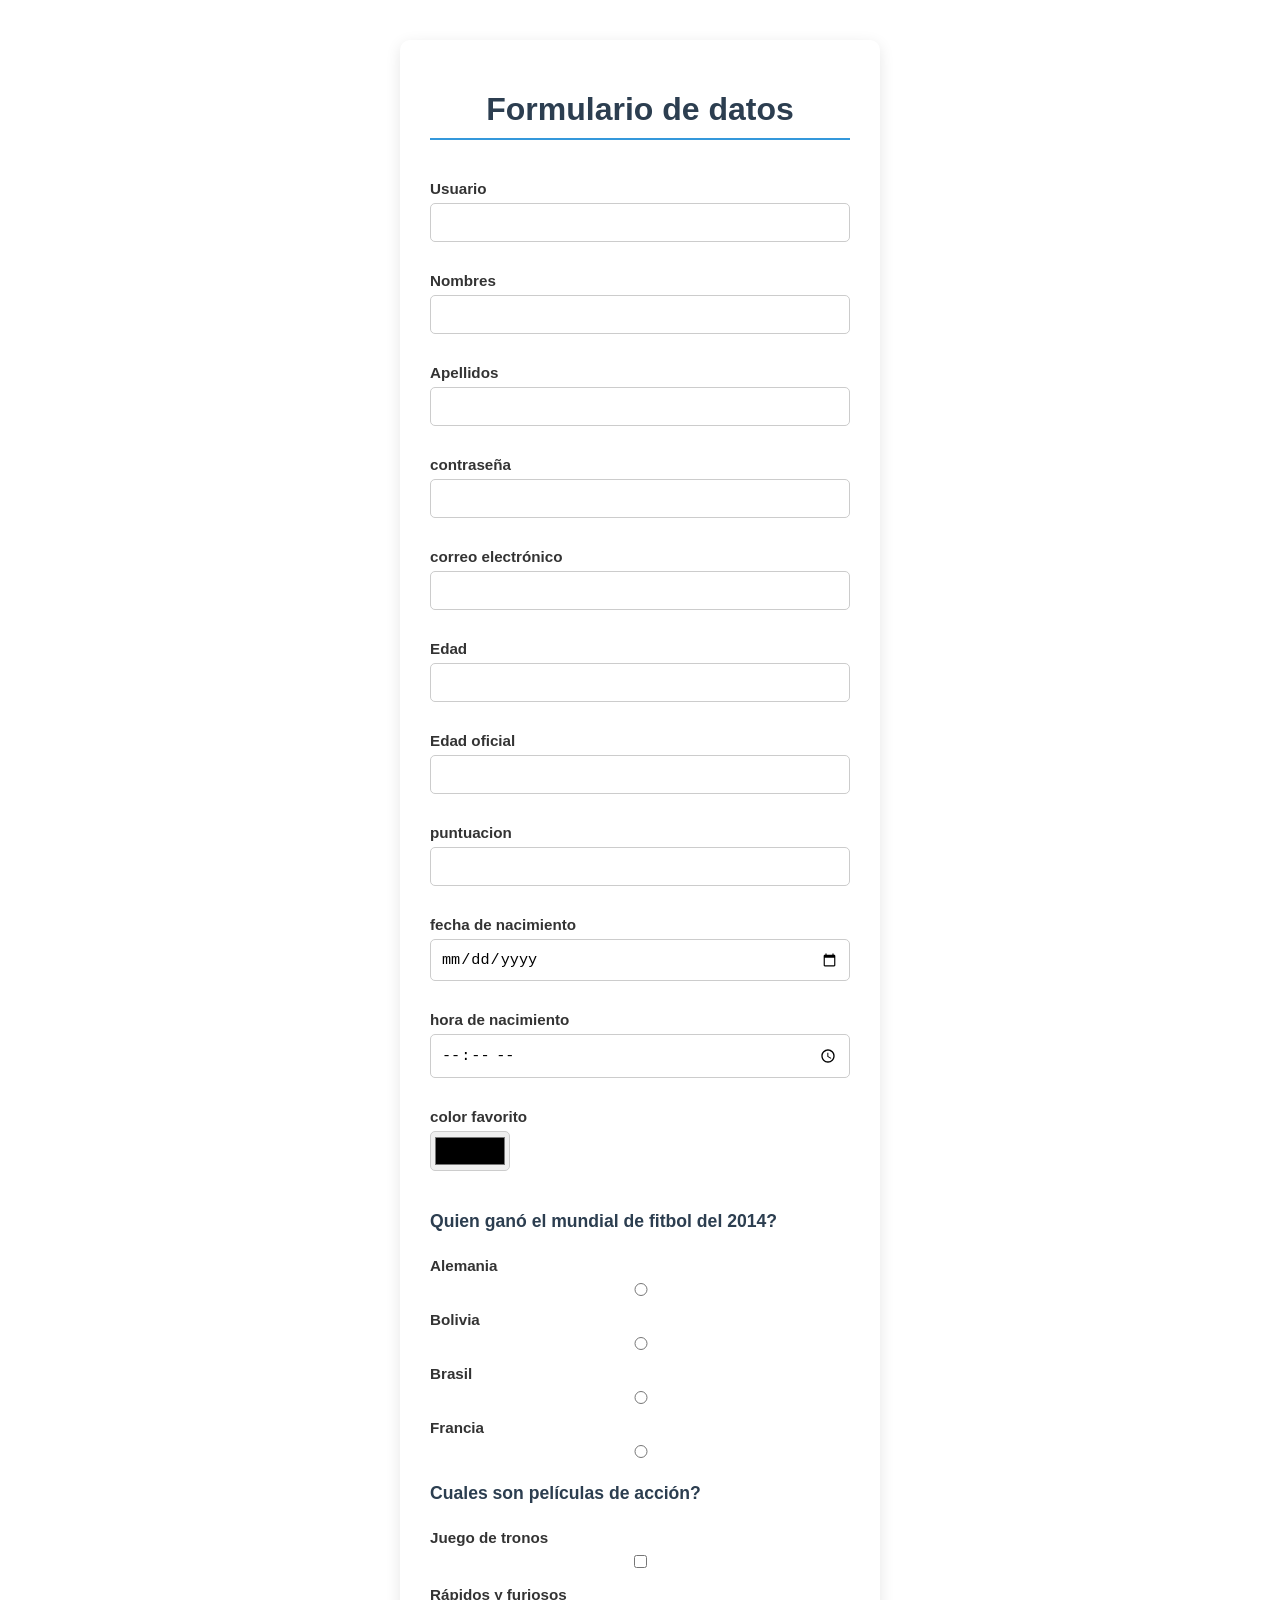
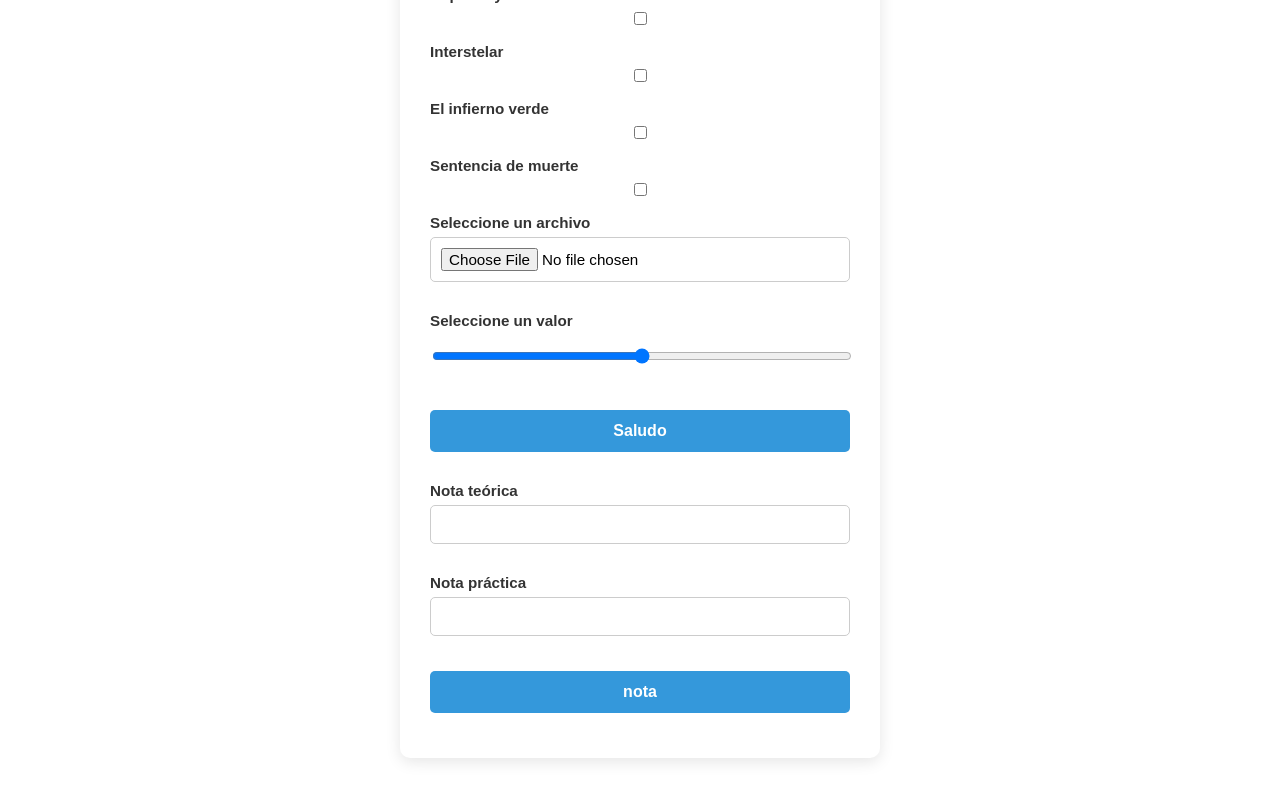
<file: Index.html>
<!DOCTYPE html>
<html lang="en">
<head>
    <link rel="stylesheet" href="form.CSS ">
    <meta charset="UTF-8">
    <meta name="viewport" content="width=device-width, initial-scale=1.0">
    <title>FORMULARIO</title>
    
</head>
<body>
<h1>Formulario de datos</h1>
<label>Usuario</label>
<input type="text" name="usuario">
<br>
<br>

<label>Nombres</label>
<input type="text" name="nombres" id="nombres">
<br>
<br>

<label>Apellidos</label>
<input type="text" name="apellidos" id="apellidos">
<br>
<br>
<label>contraseña</label>
<input type="password" name="contra">
<br>
<br>

<label>correo electrónico</label>
<input type="email" name="correo">
<br>
<br>

<label>Edad</label>
<input type="number" name="edad">
<br>
<br>

<label>Edad oficial</label>
<input type="number" name="edadoficial" min="18" max="65">
<br>
<br>

<label>puntuacion</label>
<input type="number" name="puntuacion" min="5" max="50" step="5">
<br>
<br>

<label>fecha de nacimiento</label>
<input type="date" name="nacimiento">
<br>
<br>

<label>hora de nacimiento</label>
<input type="time" name="nacimiento">
<br>
<br>

<label>color favorito</label>
<input type="color" name="nacimiento">
<br>
<br>

<h2>Quien ganó el mundial de fitbol del 2014?</h2>
<br>

<label>Alemania</label>
<input type="radio" name="pais" value="Alemania">
<br>

<label>Bolivia</label>
<input type="radio" name="pais" value="Bolivia">
<br>

<label>Brasil</label>
<input type="radio" name="pais" value="Brasil">
<br>

<label>Francia</label>
<input type="radio" name="pais" value="Francia">
<br>
<br>

<h2>Cuales son películas de acción?</h2>
<br>

<label>Juego de tronos</label>
<input type="checkbox" name="peliculas" value="juego">
<br>

<label>Rápidos y furiosos</label>
<input type="checkbox" name="peliculas" value="rapidos">
<br>

<label>Interstelar</label>
<input type="checkbox" name="peliculas" value="interestelar">
<br>

<label>El infierno verde</label>
<input type="checkbox" name="peliculas" value="infierno">
<br>

<label>Sentencia de muerte</label>
<input type="checkbox" name="peliculas" value="sentencia">
<br>
<br>

<label>Seleccione un archivo</label>
<input type="file" name="archivo" accept=".xlsx">
<br>
<br>

<label>Seleccione un valor</label>
<input type="range" name="archivo" min="0" max="100" value="50">
<br>
<br>

<button onclick="saludo()">Saludo</button>
<p id="mensaje"></p>
<label>Nota teórica</label>
<input type="number" id="nota_teorica" min="0" max="30">
<label>Nota práctica</label>
<input type="number" id="nota_practica" min="0" max="70">
<button onclick="calculo_nota()">nota</button>
<p id="nota_sumada"></p>
<script src="form.js"></script> 
</body>
</html>
</file>
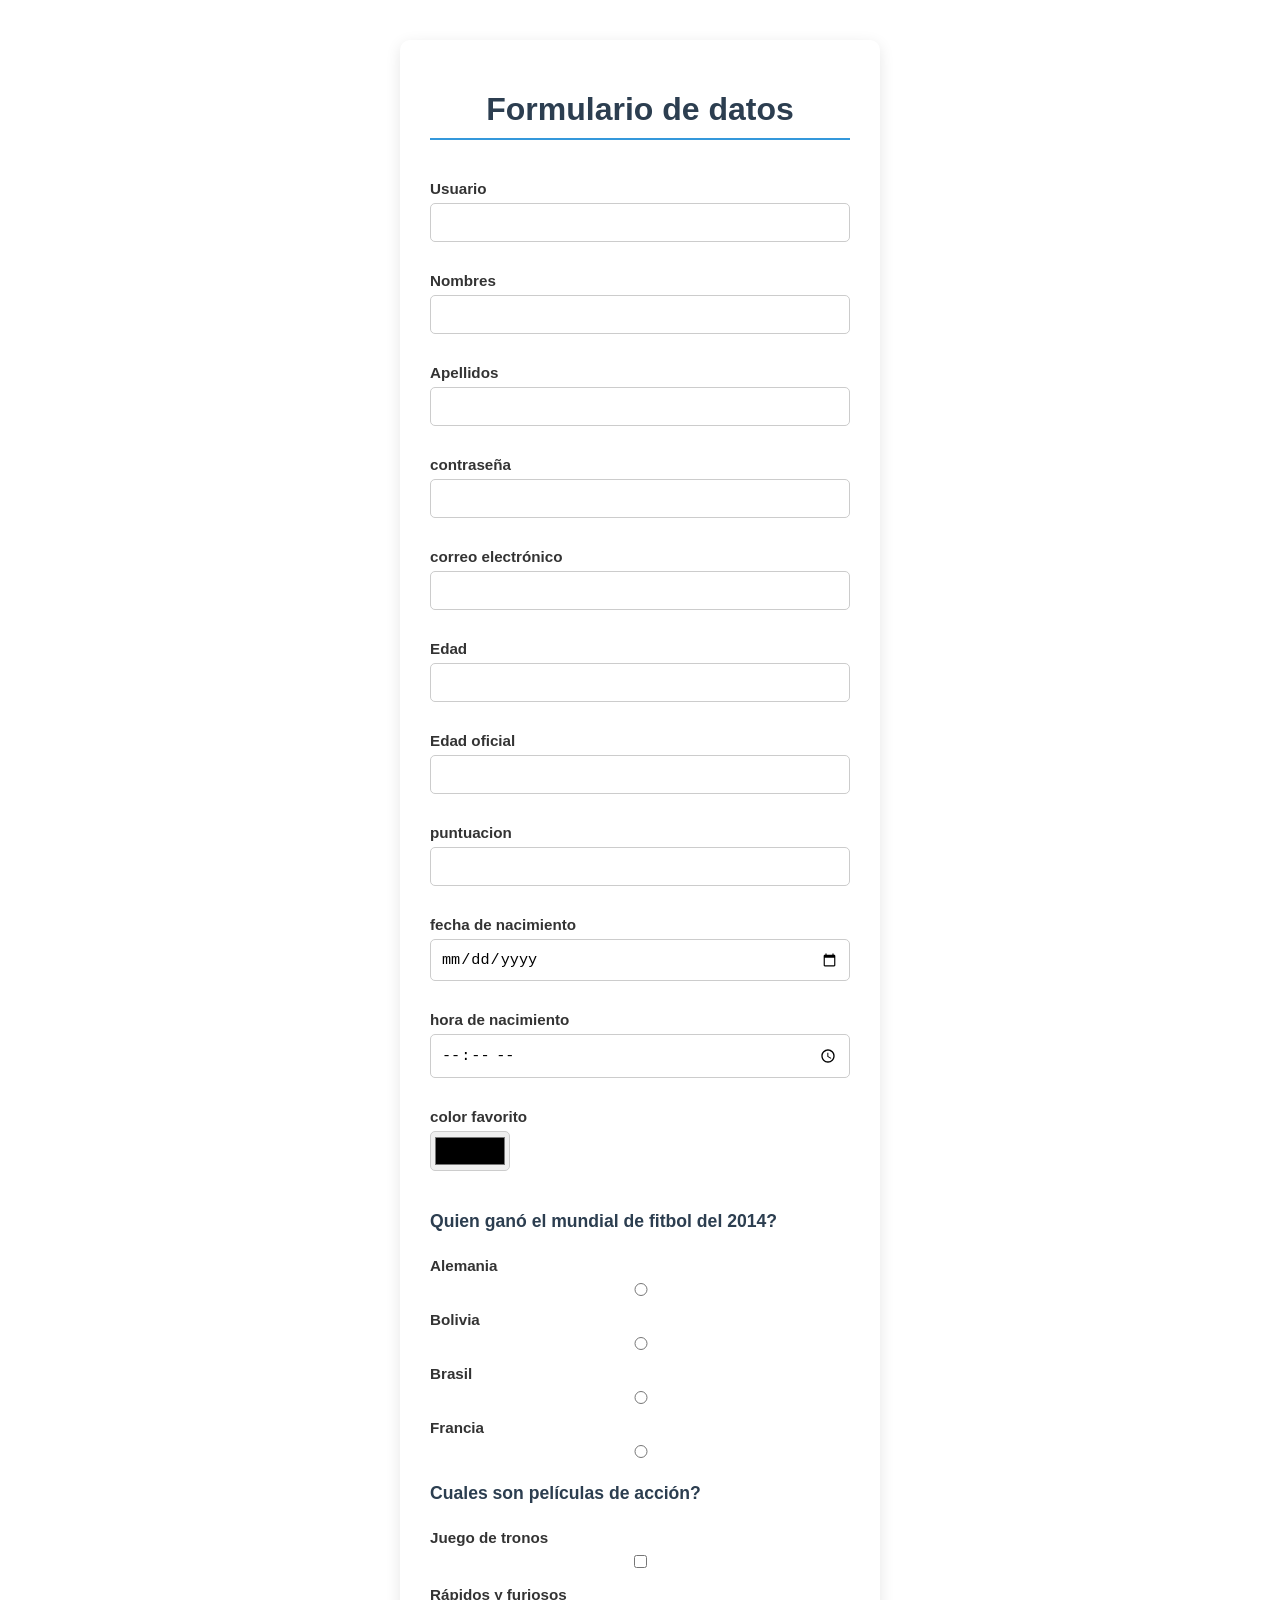
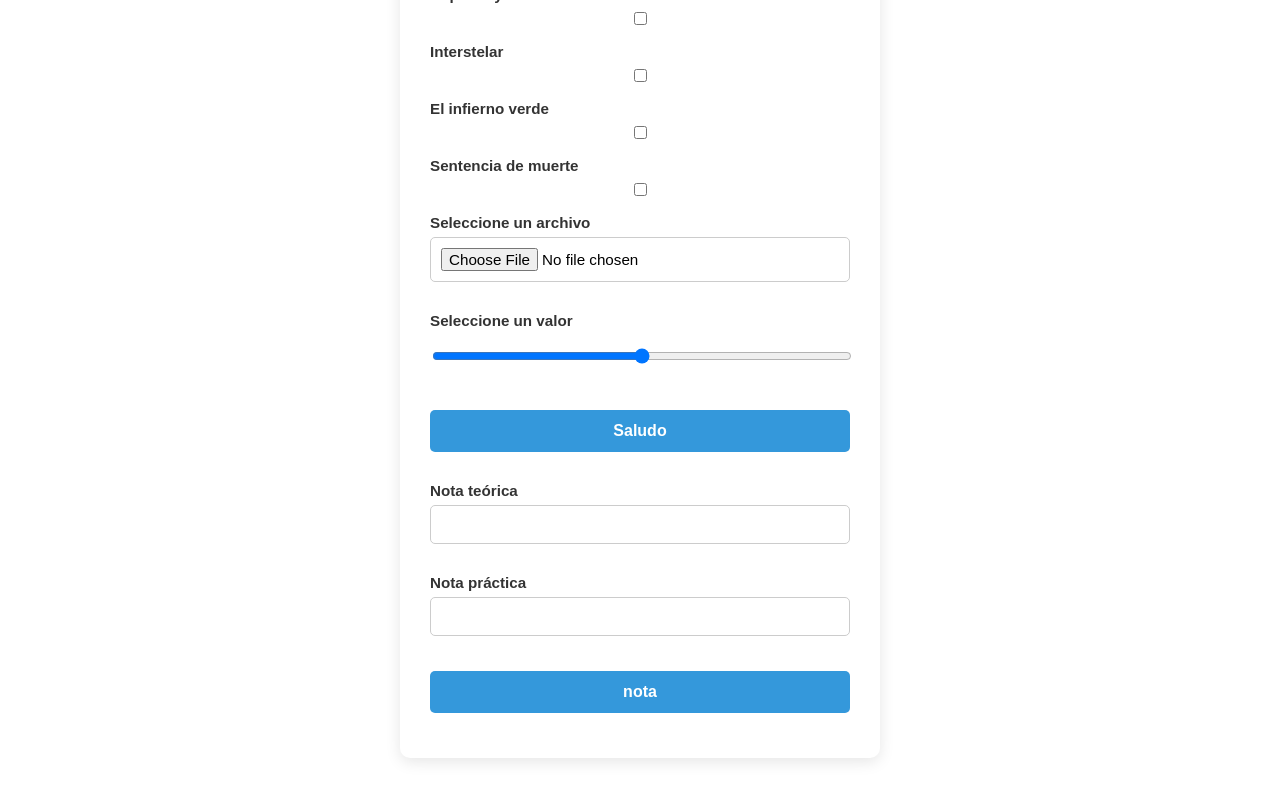
<file: form.pract.html>
<!DOCTYPE html>
<html lang="en">
<head>
    <link rel="stylesheet" href="form.CSS ">
    <meta charset="UTF-8">
    <meta name="viewport" content="width=device-width, initial-scale=1.0">
    <title>FORMULARIO</title>
    
</head>
<body>
<h1>Formulario de datos</h1>
<label>Usuario</label>
<input type="text" name="usuario">
<br>
<br>

<label>Nombres</label>
<input type="text" name="nombres" id="nombres">
<br>
<br>

<label>Apellidos</label>
<input type="text" name="apellidos" id="apellidos">
<br>
<br>
<label>contraseña</label>
<input type="password" name="contra">
<br>
<br>

<label>correo electrónico</label>
<input type="email" name="correo">
<br>
<br>

<label>Edad</label>
<input type="number" name="edad">
<br>
<br>

<label>Edad oficial</label>
<input type="number" name="edadoficial" min="18" max="65">
<br>
<br>

<label>puntuacion</label>
<input type="number" name="puntuacion" min="5" max="50" step="5">
<br>
<br>

<label>fecha de nacimiento</label>
<input type="date" name="nacimiento">
<br>
<br>

<label>hora de nacimiento</label>
<input type="time" name="nacimiento">
<br>
<br>

<label>color favorito</label>
<input type="color" name="nacimiento">
<br>
<br>

<h2>Quien ganó el mundial de fitbol del 2014?</h2>
<br>

<label>Alemania</label>
<input type="radio" name="pais" value="Alemania">
<br>

<label>Bolivia</label>
<input type="radio" name="pais" value="Bolivia">
<br>

<label>Brasil</label>
<input type="radio" name="pais" value="Brasil">
<br>

<label>Francia</label>
<input type="radio" name="pais" value="Francia">
<br>
<br>

<h2>Cuales son películas de acción?</h2>
<br>

<label>Juego de tronos</label>
<input type="checkbox" name="peliculas" value="juego">
<br>

<label>Rápidos y furiosos</label>
<input type="checkbox" name="peliculas" value="rapidos">
<br>

<label>Interstelar</label>
<input type="checkbox" name="peliculas" value="interestelar">
<br>

<label>El infierno verde</label>
<input type="checkbox" name="peliculas" value="infierno">
<br>

<label>Sentencia de muerte</label>
<input type="checkbox" name="peliculas" value="sentencia">
<br>
<br>

<label>Seleccione un archivo</label>
<input type="file" name="archivo" accept=".xlsx">
<br>
<br>

<label>Seleccione un valor</label>
<input type="range" name="archivo" min="0" max="100" value="50">
<br>
<br>

<button onclick="saludo()">Saludo</button>
<p id="mensaje"></p>
<label>Nota teórica</label>
<input type="number" id="nota_teorica" min="0" max="30">
<label>Nota práctica</label>
<input type="number" id="nota_practica" min="0" max="70">
<button onclick="calculo_nota()">nota</button>
<p id="nota_sumada"></p>
<script src="form.js"></script> 
</body>
</html>
</file>
<file: form.CSS>
* {
    box-sizing: border-box;
}

br {
    display: none;
}

body {
    font-family: Arial, sans-serif;
    background-color: #f4f6f9;
    max-width: 480px;
    margin: 40px auto;
    padding: 30px;
    background: #ffffff;
    border-radius: 10px;
    box-shadow: 0 4px 15px rgba(0, 0, 0, 0.1);

    display: flex;
    flex-direction: column;
}

h1 {
    text-align: center;
    color: #2c3e50;
    margin-bottom: 25px;
    border-bottom: 2px solid #3498db;
    padding-bottom: 10px;
}

h2 {
    color: #2c3e50;
    font-size: 1.1rem;
    margin-top: 25px;
    margin-bottom: 10px;
}

label {
    display: block;
    font-weight: bold;
    color: #333333;
    margin-top: 15px;
    margin-bottom: 6px;
    font-size: 0.95rem;
}

input[type="text"],
input[type="password"],
input[type="email"],
input[type="number"],
input[type="date"],
input[type="time"],
input[type="file"],
input[type="range"] {
    display: block;
    width: 100%;
    padding: 10px;
    border: 1px solid #cccccc;
    border-radius: 5px;
    font-size: 0.95rem;
    margin-bottom: 15px; /* Separación entre cada campo */
    outline: none;
}

input[type="text"]:focus,
input[type="password"]:focus,
input[type="email"]:focus,
input[type="number"]:focus,
input[type="date"]:focus,
input[type="time"]:focus {
    border-color: #3498db;
}

input[type="color"] {
    display: block;
    width: 80px;
    height: 40px;
    border: 1px solid #cccccc;
    border-radius: 5px;
    margin-bottom: 15px;
    cursor: pointer;
}

button {
    display: block;
    width: 100%;
    padding: 12px;
    background-color: #3498db;
    color: #ffffff;
    border: none;
    border-radius: 5px;
    font-size: 1rem;
    font-weight: bold;
    cursor: pointer;
    margin-top: 20px;
    margin-bottom: 15px;
}

button:hover {
    background-color: #2980b9;
}

p {
    display: block;
    font-weight: bold;
    color: #27ae60;
    margin-bottom: 15px;
    padding: 10px;
    background-color: #e8f8f0;
    border-radius: 5px;
}

p:empty {
    display: none;
}
</file>
